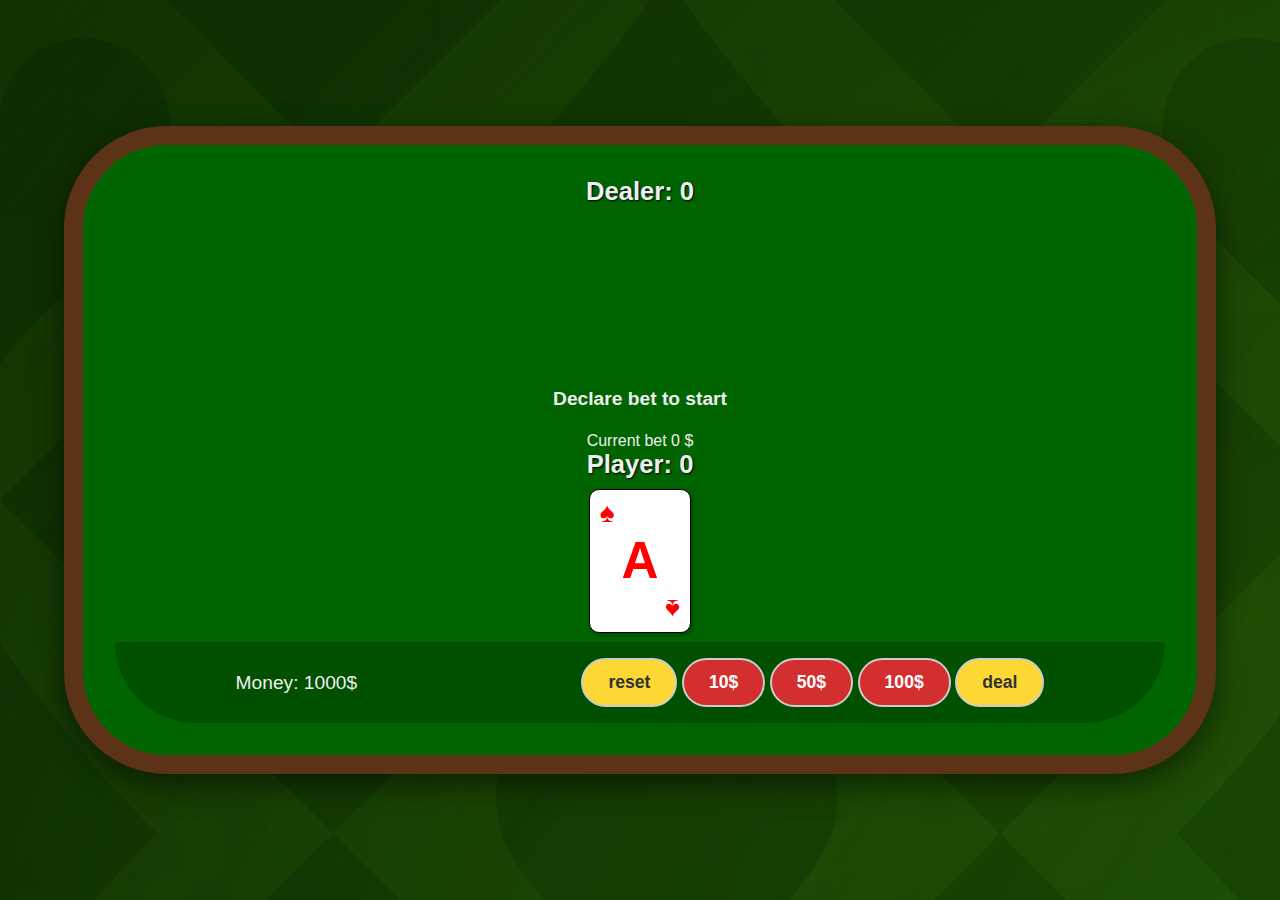
<file: index.html>
<!DOCTYPE html>
<html lang="pl">
  <head>
    <meta charset="UTF-8" />
    <meta name="viewport" content="width=device-width, initial-scale=1.0" />
    <title>Blackjack Simulator</title>
    <link rel="stylesheet" href="./style.css" />
  </head>
  <body>
    <template id="card-template">
      <div class="card">
        <div class="symbol symbol-up"></div>
        <div class="value"></div>
        <div class="symbol symbol-down"></div>
      </div>
    </template>

    <div class="game-table screen">
      <div class="dealer-area">
        <h2>Dealer: <span id="dealerCardScore">0</span></h2>
        <div id="dealer-hand" class="hand"></div>
      </div>

      <div class="info-area">
        <p id="game-message">Declare bet to start</p>
        <div class="bet-amount">
          Current bet
          <span id="currentBet">0</span>
          $
        </div>
      </div>

      <div class="player-area">
        <h2>Player: <span id="playerCardScore">0</span></h2>
        <div id="player-hand" class="hand">
          <div class="card kier">
            <div class="symbol symbol-up">♠</div>
            <div class="value">A</div>
            <div class="symbol symbol-down">♠</div>
          </div>
        </div>
      </div>

      <div class="game-controls-area">
        <div id="game-controls" class="hidden">
          <button id="hit-button" class="action-button">Hit</button>
          <button id="stand-button" class="action-button">Stand</button>
        </div>
      </div>

      <div class="controls-area">
        <div class="player-wallet">
          Money: <span id="playerMoney">1000</span>$
        </div>

        <div id="betting-controls">
          <button id="reset-chip-button" class="action-button">reset</button>
          <button class="chip-button" data-bet="10">10$</button>
          <button class="chip-button" data-bet="50">50$</button>
          <button class="chip-button" data-bet="100">100$</button>
          <button id="deal-button" class="action-button">deal</button>
        </div>
      </div>
    </div>
    <script src="./script.js"></script>
  </body>
</html>
</file>
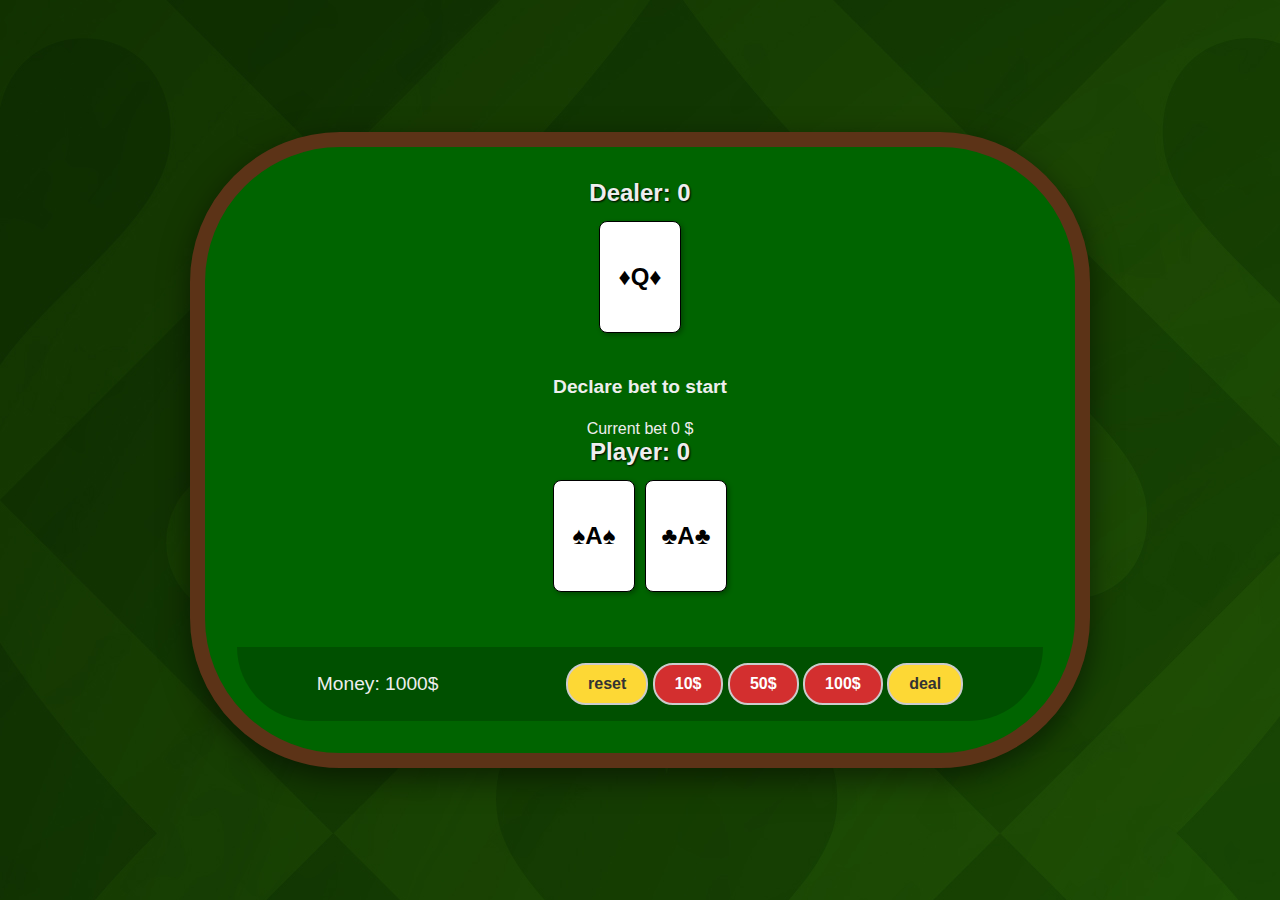
<file: html/index.html>
<!DOCTYPE html>
<html lang="pl">
  <head>
    <meta charset="UTF-8" />
    <meta name="viewport" content="width=device-width, initial-scale=1.0" />
    <title>Blackjack Simulator</title>
    <link rel="stylesheet" href="/css/style.css" />
  </head>
  <body>
    <template id="card-template">
      <div class="card">
        <div class="symbol symbol-up"></div>
        <div class="value"></div>
        <div class="symbol symbol-down"></div>
      </div>
    </template>

    <div class="game-table screen">
      <div class="dealer-area">
        <h2>Dealer: <span id="dealerCardScore">0</span></h2>
        <div id="dealer-hand" class="hand"></div>
      </div>

      <div class="info-area">
        <p id="game-message">Declare bet to start</p>
        <div class="bet-amount">
          Current bet
          <span id="currentBet">0</span>
          $
        </div>
      </div>

      <div class="player-area">
        <h2>Player: <span id="playerCardScore">0</span></h2>
        <div id="player-hand" class="hand">
          <div class="card kier">
            <div class="symbol symbol-up">♠</div>
            <div class="value">A</div>
            <div class="symbol symbol-down">♠</div>
          </div>
        </div>
      </div>

      <div class="game-controls-area">
        <div id="game-controls" class="hidden">
          <button id="hit-button" class="action-button">Hit</button>
          <button id="stand-button" class="action-button">Stand</button>
        </div>
      </div>

      <div class="controls-area">
        <div class="player-wallet">
          Money: <span id="playerMoney">1000</span>$
        </div>

        <div id="betting-controls">
          <button id="reset-chip-button" class="action-button">reset</button>
          <button class="chip-button" data-bet="10">10$</button>
          <button class="chip-button" data-bet="50">50$</button>
          <button class="chip-button" data-bet="100">100$</button>
          <button id="deal-button" class="action-button">deal</button>
        </div>
      </div>
    </div>
    <script src="/js/script.js"></script>
  </body>
</html>
</file>
<file: style.css>
/* =========================================== */
/* === WERSJA W PEŁNI PŁYNNA I RESPONSYWNA === */
/* =========================================== */

body {
  font-family: sans-serif;
  background-image: url("./Images/Background.jpg");
  color: #eee;
  display: flex;
  justify-content: center;
  align-items: center;
  height: 100vh;
  margin: 0;
  overflow: hidden; /* Zapobiega pojawianiu się pasków przewijania */
}

.game-table {
  width: 90vw;
  max-width: 1300px;
  aspect-ratio: 16 / 9; /* Domyślnie proporcje szerokiego ekranu */
  background-color: #006400;
  /* Użycie clamp() dla płynnego skalowania */
  border-width: clamp(10px, 1.5vw, 20px);
  border-style: solid;
  border-color: #5c3317;
  border-radius: clamp(50px, 8vw, 150px);
  padding: clamp(1rem, 2.5vw, 2.5rem);

  display: flex;
  flex-direction: column;
  justify-content: space-between;
  box-shadow: 0 10px 30px rgba(0, 0, 0, 0.5);
  box-sizing: border-box;
}

/* --- Strefy gracza i krupiera --- */
.dealer-area,
.player-area {
  height: 35%;
}

.hand {
  display: flex;
  flex-wrap: wrap; /* Zawsze włączone zawijanie */
  justify-content: center;
  align-items: center;
  align-content: center;
  gap: clamp(5px, 1vw, 15px);
  min-height: clamp(100px, 15vh, 180px); /* Płynna minimalna wysokość */
}

h2 {
  text-align: center;
  margin: 0 0 10px 0;
  text-shadow: 1px 1px 2px black;
  font-size: clamp(1.1rem, 2vw, 1.8rem);
}

.info-area {
  text-align: center;
}
#game-message {
  font-weight: bold;
  min-height: 25px;
  font-size: clamp(1rem, 1.5vw, 1.4rem);
}
.bet-display {
  color: #ffd700;
  font-size: clamp(0.9rem, 1.3vw, 1.3rem);
}

.controls-area,
.game-controls-area {
  display: flex;
  justify-content: space-around;
  align-items: center;
  flex-wrap: wrap; /* Zawsze włączone zawijanie */
  gap: clamp(8px, 1.2vw, 15px);
}

.controls-area {
  background-color: rgba(0, 0, 0, 0.2);
  padding: clamp(0.5rem, 1.5vw, 1rem);
  border-radius: 0 0 clamp(40px, 7vw, 120px) clamp(40px, 7vw, 120px);
}

.player-wallet {
  font-size: clamp(1rem, 1.5vw, 1.5rem);
}

.card {
  box-sizing: border-box;
  width: clamp(60px, 8vw, 110px); /* Płynna szerokość karty */
  aspect-ratio: 5 / 7;
  border: 1px solid black;
  border-radius: clamp(5px, 0.8vw, 10px);
  padding: clamp(4px, 1vw, 10px);
  position: relative;
  background-color: white;
  box-shadow: 2px 2px 5px rgba(0, 0, 0, 0.3);
  display: flex;
  justify-content: center;
  align-items: center;
  color: black;
}

.value {
  font-weight: bold;
  line-height: 1;
  font-size: clamp(20px, 4vw, 52px); /* Płynna czcionka wartości */
}

.symbol {
  position: absolute;
  font-size: clamp(12px, 2.2vw, 28px); /* Płynna czcionka symbolu */
}

.symbol-up {
  top: clamp(3px, 0.5vw, 8px);
  left: clamp(4px, 0.8vw, 10px);
}

.symbol-down {
  bottom: clamp(3px, 0.5vw, 8px);
  right: clamp(4px, 0.8vw, 10px);
  transform: rotate(180deg);
}

.kier,
.karo {
  color: red;
}
.pik,
.trefl {
  color: black;
}

.card.face-down {
  background-color: #8d0606;
  background-image: repeating-linear-gradient(
    45deg,
    rgba(0, 0, 0, 0.2),
    rgba(0, 0, 0, 0.2) 5px,
    transparent 5px,
    transparent 10px
  );
}

.face-down .value,
.face-down .symbol {
  display: none;
}

.chip-button,
.action-button {
  padding: clamp(8px, 1.5vh, 12px) clamp(15px, 2.5vw, 25px); /* Płynny padding */
  font-size: clamp(0.9rem, 1.5vw, 1.1rem); /* Płynna czcionka */
  font-weight: bold;
  border: 2px solid #ccc;
  border-radius: 30px; /* Stały promień wygląda dobrze na przyciskach */
  cursor: pointer;
  transition: background-color 0.2s, transform 0.2s;
}

.chip-button {
  background-color: #d32f2f;
  color: white;
}
.chip-button:hover {
  background-color: #f44336;
  transform: scale(1.05);
}
.action-button {
  background-color: #fdd835;
  color: #333;
}
.action-button:hover {
  background-color: #ffeb3b;
  transform: scale(1.05);
}

.locked {
  background-color: #5a6268;
  color: #a0a0a0;
  cursor: not-allowed;
  box-shadow: none;
  border-color: #444;
}

.action-button.locked:hover,
.chip-button.locked:hover {
  background-color: #5a6268;
  transform: none;
}

.hidden {
  display: none !important;
}

/* MEDIA QUERY DO ZMIANY GŁÓWNEJ STRUKTURY NA EKRANACH PIONOWYCH */
@media (max-aspect-ratio: 1/1) {
  .game-table {
    aspect-ratio: 9 / 16; /* Proporcje pionowe */
  }
}
</file>
<file: css/style.css>
body {
  font-family: sans-serif;
  background-image: url("/Images/Background.jpg");
  color: #eee;
  display: flex;
  justify-content: center;
  align-items: center;
  height: 100vh;
  margin: 0;
}

.board {
  background-color: darkgreen;
}
.game-table {
  width: 90vw;
  max-width: 900px;
  aspect-ratio: 3 / 2;
  background-color: #006400;
  border: 15px solid #5c3317;
  border-radius: 150px;
  display: flex;
  flex-direction: column;
  justify-content: space-between;
  padding: 2rem;
  box-shadow: 0 10px 30px rgba(0, 0, 0, 0.5);
  box-sizing: border-box;
}

/* --- Strefy gracza i krupiera --- */
.dealer-area,
.player-area {
  height: 35%;
}

.hand {
  display: flex;
  justify-content: center;
  align-items: center;
  gap: 10px;
  min-height: 120px;
}

h2 {
  text-align: center;
  margin: 0 0 10px 0;
  text-shadow: 1px 1px 2px black;
}

/* --- Przykładowy wygląd karty (do wypełnienia przez JS) --- */
.card {
  width: 80px;
  height: 110px;
  background-color: white;
  border: 1px solid black;
  border-radius: 8px;
  color: black;
  font-size: 1.5rem;
  font-weight: bold;
  display: flex;
  justify-content: center;
  align-items: center;
  box-shadow: 2px 2px 5px rgba(0, 0, 0, 0.3);
}

/* --- Środkowy obszar z informacjami --- */
.info-area {
  text-align: center;
}
#game-message {
  font-size: 1.2rem;
  font-weight: bold;
  min-height: 25px;
}
.bet-display {
  font-size: 1.1rem;
  color: #ffd700; /* Złoty kolor */
}

/* --- Panel kontrolny na dole --- */
.controls-area {
  background-color: rgba(0, 0, 0, 0.2);
  padding: 1rem;
  border-radius: 0 0 120px 120px;
  display: flex;
  justify-content: space-around;
  align-items: center;
}

.game-controls-area {
  padding: 1rem;
  display: flex;
  justify-content: space-around;
  align-items: center;
}

.player-wallet {
  font-size: 1.2rem;
}

/* --- Przyciski --- */
.chip-button,
.action-button {
  padding: 10px 20px;
  font-size: 1rem;
  font-weight: bold;
  border: 2px solid #ccc;
  border-radius: 20px;
  cursor: pointer;
  transition: background-color 0.2s, transform 0.2s;
}

.chip-button {
  background-color: #d32f2f;
  color: white;
}
.chip-button:hover {
  background-color: #f44336;
  transform: scale(1.05);
}

.action-button {
  background-color: #fdd835;
  color: #333;
}
.action-button:hover {
  background-color: #ffeb3b;
  transform: scale(1.05);
}

.locked {
  background-color: #5a6268; /* Ciemniejszy, szary kolor tła */
  color: #a0a0a0; /* Jaśniejszy, szary kolor tekstu */
  cursor: not-allowed; /* Kursor "zakazu" */
  box-shadow: none; /* Usunięcie cienia, aby wyglądał płasko */
  border-color: #444; /* Ciemniejsza ramka */
}

/* WAŻNE: Wyłącz efekty po najechaniu dla zablokowanych przycisków */
.action-button.locked:hover,
.chip-button.locked:hover {
  background-color: #5a6268; /* Kolor tła pozostaje bez zmian */
  transform: none; /* Brak efektu powiększenia */
}

.hidden {
  display: none !important;
}
</file>
